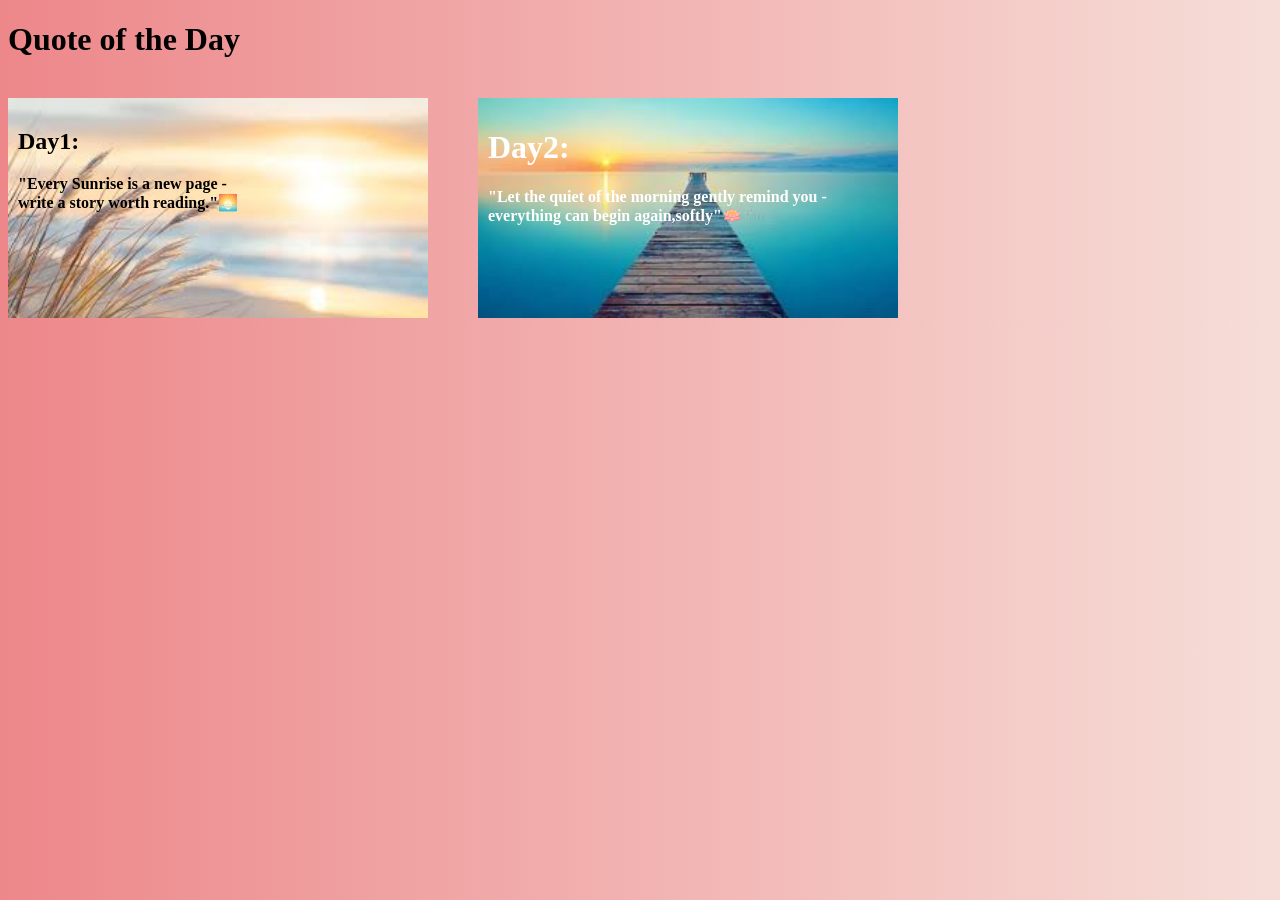
<file: Day01/index.html>
<!DOCTYPE html>
<html lang="en">
<head>
    <meta charset="UTF-8">
    <meta name="viewport" content="width=device-width, initial-scale=1.0">
    <title>Document</title>
    <link rel="stylesheet" href="style.css">
</head>
<body>
    <h1>Quote of the Day</h1>
    <br>
    <div class="main">
    <div class="first">
        <h2>Day1:</h2>
        
        <p><b>"Every Sunrise is a new page - <br>write a story worth reading."🌅</b></p><br>
    </div>
    <div class="second">
        <h1>Day2:</h1>
        
        <p><b>"Let the quiet of the morning gently remind you - <br>everything can begin again,softly"🪷</b></p><br>
    </div>
    </div>
</body>
</html>
</file>
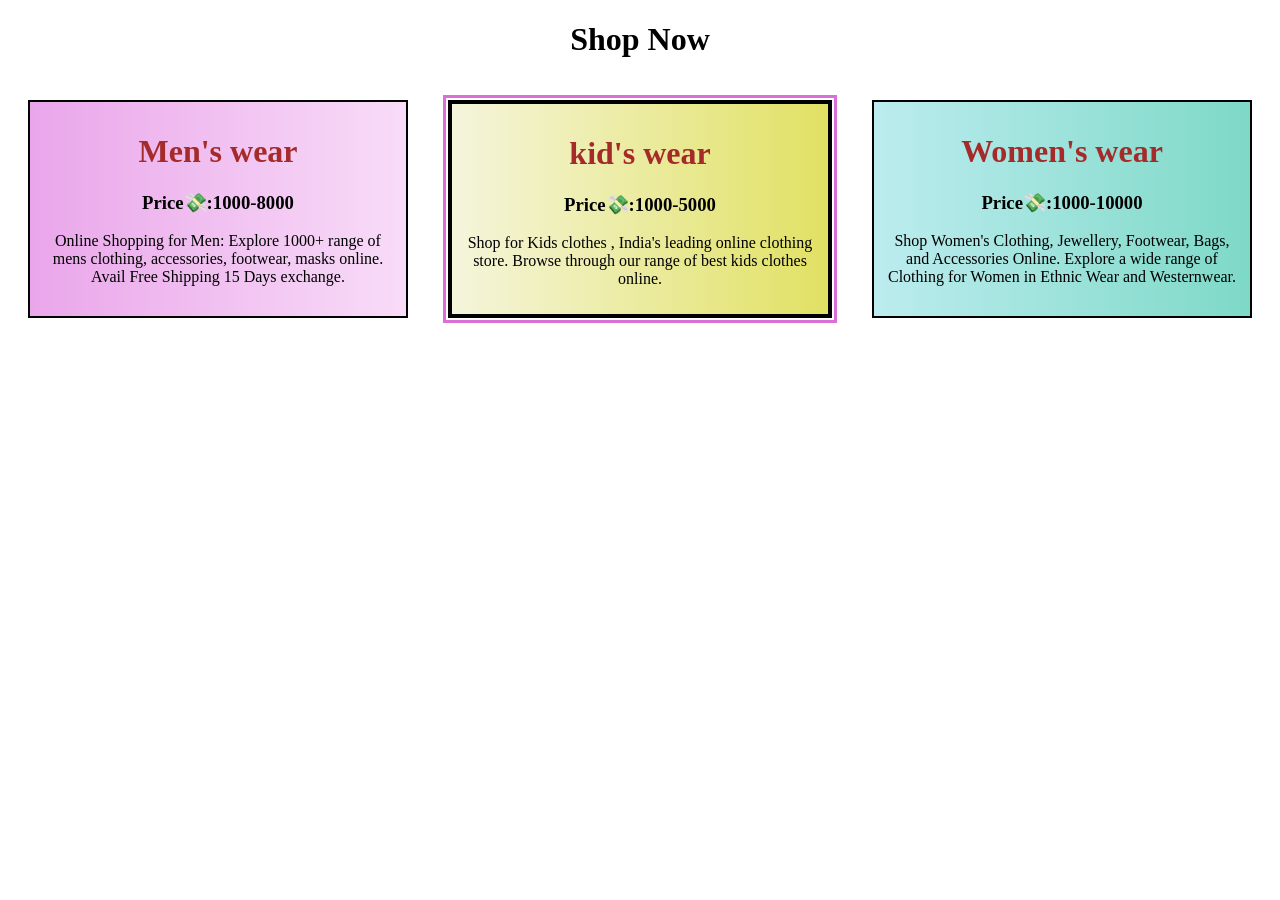
<file: Day02/index.html>
<!DOCTYPE html>
<html lang="en">
<head>
    <meta charset="UTF-8">
    <meta name="viewport" content="width=device-width, initial-scale=1.0">
    <title>Product Card </title>
    <link rel="stylesheet" href="style.css">
</head>
<body>
    <h1>Shop Now</h1>
    <div class="main">
    <div class="first">
    <h1 class="head">Men's wear</h1>
    <h3>Price💸:1000-8000</h3>
    <p>Online Shopping for Men: Explore 1000+ range of mens clothing, accessories, footwear, masks online. Avail Free Shipping 15 Days exchange. </p>
    </div>
    <div class="second" >
    <h1 class="head">kid's wear</h1>
    <h3>Price💸:1000-5000</h3>
    <p>Shop for Kids clothes , India's leading online clothing store. Browse through our range of best kids clothes online.</p>
    </div>
    <div class="third">
    <h1 class="head">Women's wear</h1>
    <h3>Price💸:1000-10000</h3>
    <p>Shop Women's Clothing, Jewellery, Footwear, Bags, and Accessories Online. Explore a wide range of Clothing for Women in Ethnic Wear and Westernwear.</p>
    </div>
    </div>
</body>
</html>
</file>
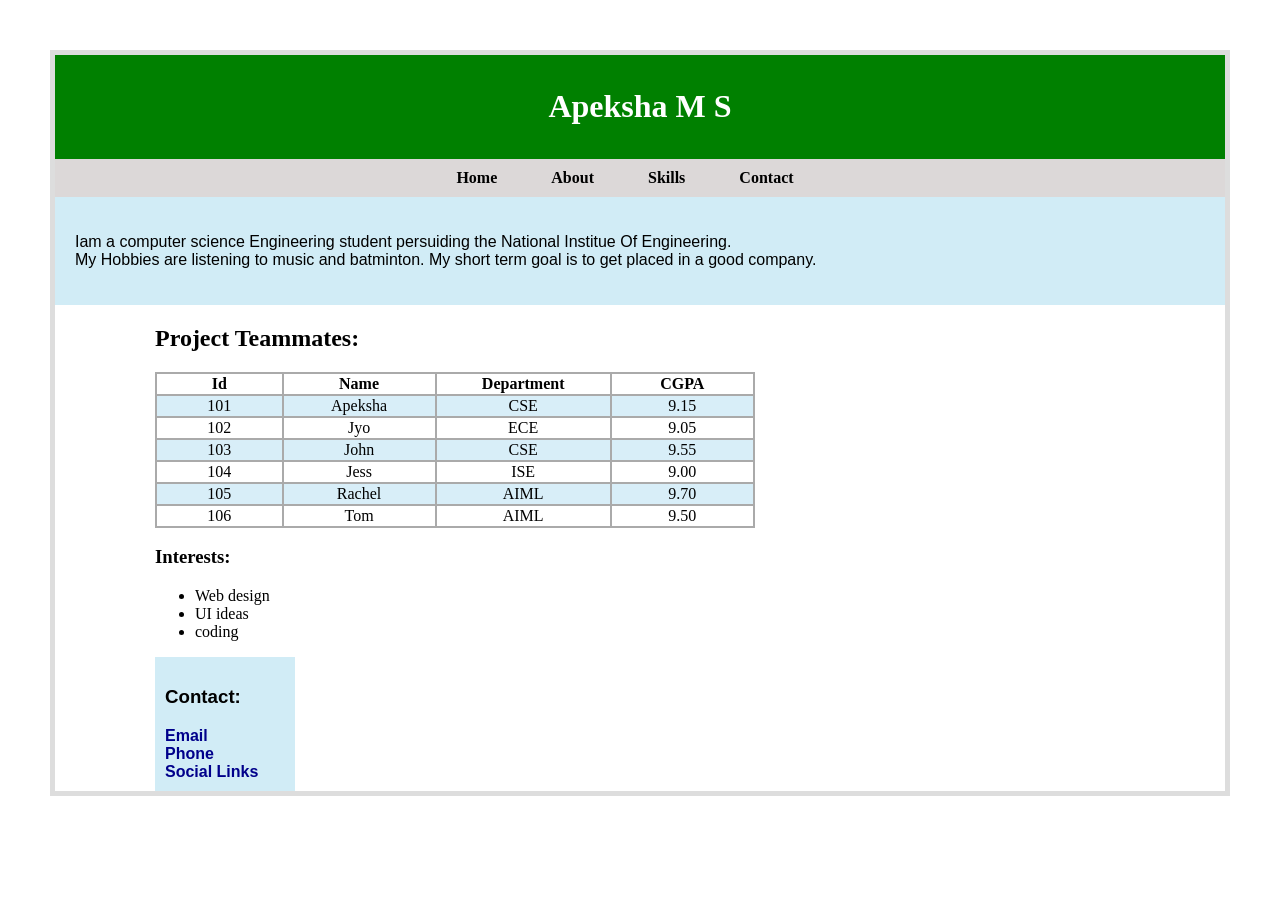
<file: Day03/index.html>
<!DOCTYPE html>
<html lang="en">
<head>
    <meta charset="UTF-8">
    <meta name="viewport" content="width=device-width, initial-scale=1.0">
    <title>profile portfolio</title>
    <link rel="stylesheet" href="style.css">
</head>
<body>
    <header>
        <h1>Apeksha M S</h1>
    </header>
    <nav class="one">
        <a href="#home">Home</a>
        <a href="#about">About</a>
        <a href="#skills">Skills</a>
        <a href="#contact">Contact</a>
    </nav>
    <section class="first">
        <p>Iam a computer science Engineering student persuiding the National Institue Of Engineering. <br> My Hobbies are listening to music and batminton. My short term goal is to get placed in a good company.</p>
    </section>
    <section class="second">
        <h2>Project Teammates:</h2>
        <table>
            <tr>
            <th>Id</th>
            <th>Name</th>
            <th>Department</th>
            <th>CGPA</th>
            </tr>
            <tr>
                <td>101</td>
                <td>Apeksha</td>
                <td>CSE</td>
                <td>9.15</td>
            </tr>
            <tr>
                <td>102</td>
                <td>Jyo</td>
                <td>ECE</td>
                <td>9.05</td>
            </tr>
            <tr>
                <td>103</td>
                <td>John</td>
                <td>CSE</td>
                <td>9.55</td>
            </tr>
            <tr>
                <td>104</td>
                <td>Jess</td>
                <td>ISE</td>
                <td>9.00</td>
            </tr>
            <tr>
                <td>105</td>
                <td>Rachel</td>
                <td>AIML</td>
                <td>9.70</td>
            </tr>
            <tr>
                <td>106</td>
                <td>Tom</td>
                <td>AIML</td>
                <td>9.50</td>
            </tr>
            
        </table>
    </section>
    <section class="third">
        <h3>Interests:</h3>
        <ul>
            <li>Web design</li>
            <li>UI ideas</li>
            <li>coding</li>
        </ul>
    </section>
        <section class="two">
            <h3>Contact:</h3>
            <a href="#email">Email</a><br>
            <a href="#phone">Phone</a><br>
            <a href="#sociallinks">Social Links</a>
        </section>

</body>
</html>
</file>
<file: Day01/style.css>
.first{
    width:400px;
    height:200px;
    background-image: url("img1.gif");
    background-repeat:no-repeat;
    background-size: cover;
    padding: 10px;
    
}
.second{
    width:400px;
    height:200px;
    background-image: url("img12.gif");
    background-repeat:no-repeat;
    background-size: cover;
    color:white;
    padding: 10px;
}
.main{
    display:flex; 
    gap: 50px;
}
body{
    background: linear-gradient(to right,#ed878a,#f6ded8);
}
</file>
<file: Day02/style.css>
h1{
    text-align: center;
}
.main{
    display:flex;
}
.first{
    border:2px solid black;
    padding:10px;
    margin:20px;
    flex:33%;
    text-align: center;
    background: linear-gradient(to right,rgb(234, 166, 234),rgb(248, 220, 248));
}
.second{
    border:4px solid black;
    padding:10px;
    margin:20px;
    flex:33%;
    text-align: center;
    background: linear-gradient(to right,beige,rgb(225, 225, 100));
    outline:3px solid orchid;
    outline-offset: 2px;
}
.third{
    border:2px solid black;
    padding:10px;
    margin:20px;
    flex:33%;
    text-align: center;
    background: linear-gradient(to right,rgb(188, 236, 239),rgb(126, 217, 199));
}
.head{
    color:brown;
}
</file>
<file: Day03/style.css>
header{
    color:white;
    background-color:green;
    text-align:center;
    padding:12px;
    font-family:cursive;
}
.one{
    background-color:rgb(220, 216, 216);
    padding:10px;
    text-align:center;
    font-weight:bolder ;
    
}
.one a{
    text-decoration:none;
    margin-right:30px;
    padding:10px;
    color:black;
}
.one a:hover{
    color:blue;
    background-color: rgb(211, 234, 255);
    text-decoration:underline;
}
.first{
    
    background-color:rgb(209, 236, 246);
    margin:0px;
    padding:20px;
    font-family:'Segoe UI', Tahoma, Geneva, Verdana, sans-serif;
}
.second{
    margin-left:100px;

}

table,th,td{
    border:2px solid #aaaaaa;
    border-collapse:collapse;
    width:600px;
    text-align:center;
}
tr:nth-child(even){
    background-color:rgb(216, 238, 248);
}

.two{
    font-family:'Trebuchet MS', 'Lucida Sans Unicode', 'Lucida Grande', 'Lucida Sans', Arial, sans-serif;
    background-color:rgb(220, 216, 216);
    padding:10px;
    font-weight:bolder ;
    background-color:rgb(209, 236, 246);
    padding:10px;
    width:120px;
    margin-left:100px;
}
.two a{
   
   text-decoration: none;
   color:darkblue;
}
.two a:hover{
   color:rgb(0, 0, 0);
   background-color: rgb(154, 233, 253);
}
.third{
    margin-left:100px;
}
body{
    margin:50px;
    border:5px solid #ddd;
}
</file>
